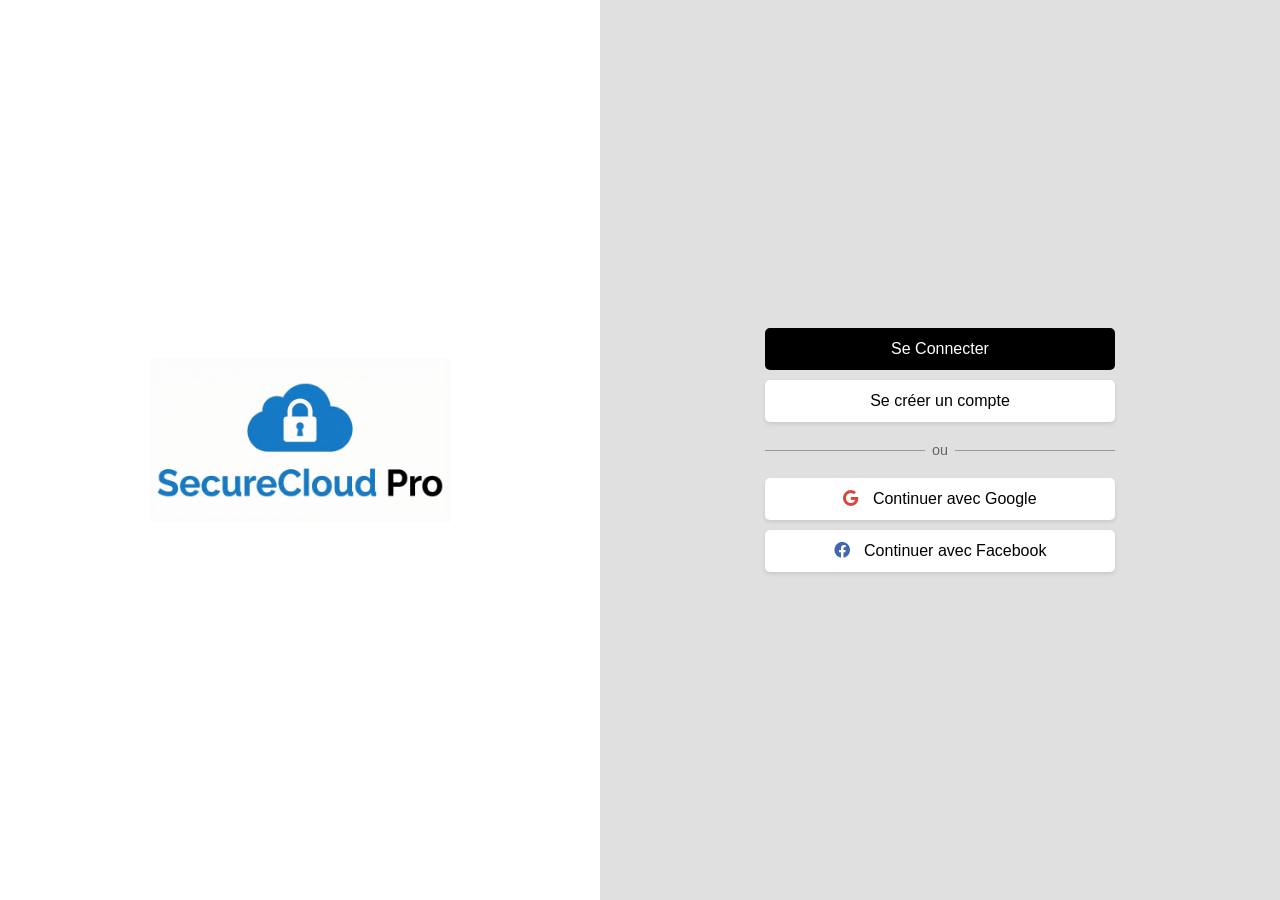
<file: index.html>
<!DOCTYPE html>
<html lang="fr">
<head>
    <meta charset="UTF-8">
    <meta name="viewport" content="width=device-width, initial-scale=1.0">
    <title>SecureCloud Pro - Accueil</title>
    <link rel="stylesheet" href="style.css">
    <link rel="stylesheet" href="https://cdnjs.cloudflare.com/ajax/libs/font-awesome/6.0.0/css/all.min.css">
</head>
<body>

    <div class="split-container">
        <div class="left-side">
            <div class="logo-container">
                <img src="SecureCloudPro.png" alt="Logo Nuage" class="logo-img">
            </div>
        </div>

        <div class="right-side">
            <div class="actions-box">
                <a href="connexion.html" class="btn btn-black">Se Connecter</a>
                
                <a href="profil.html" class="btn btn-white">Se créer un compte</a>

                <div class="separator">ou</div>

                <button class="btn btn-white">
                    <i class="fab fa-google" style="color:#DB4437; margin-right:10px;"></i> Continuer avec Google
                </button>
                <button class="btn btn-white">
                    <i class="fab fa-facebook" style="color:#4267B2; margin-right:10px;"></i> Continuer avec Facebook
                </button>
            </div>
        </div>
    </div>

</body>
</html>
</file>
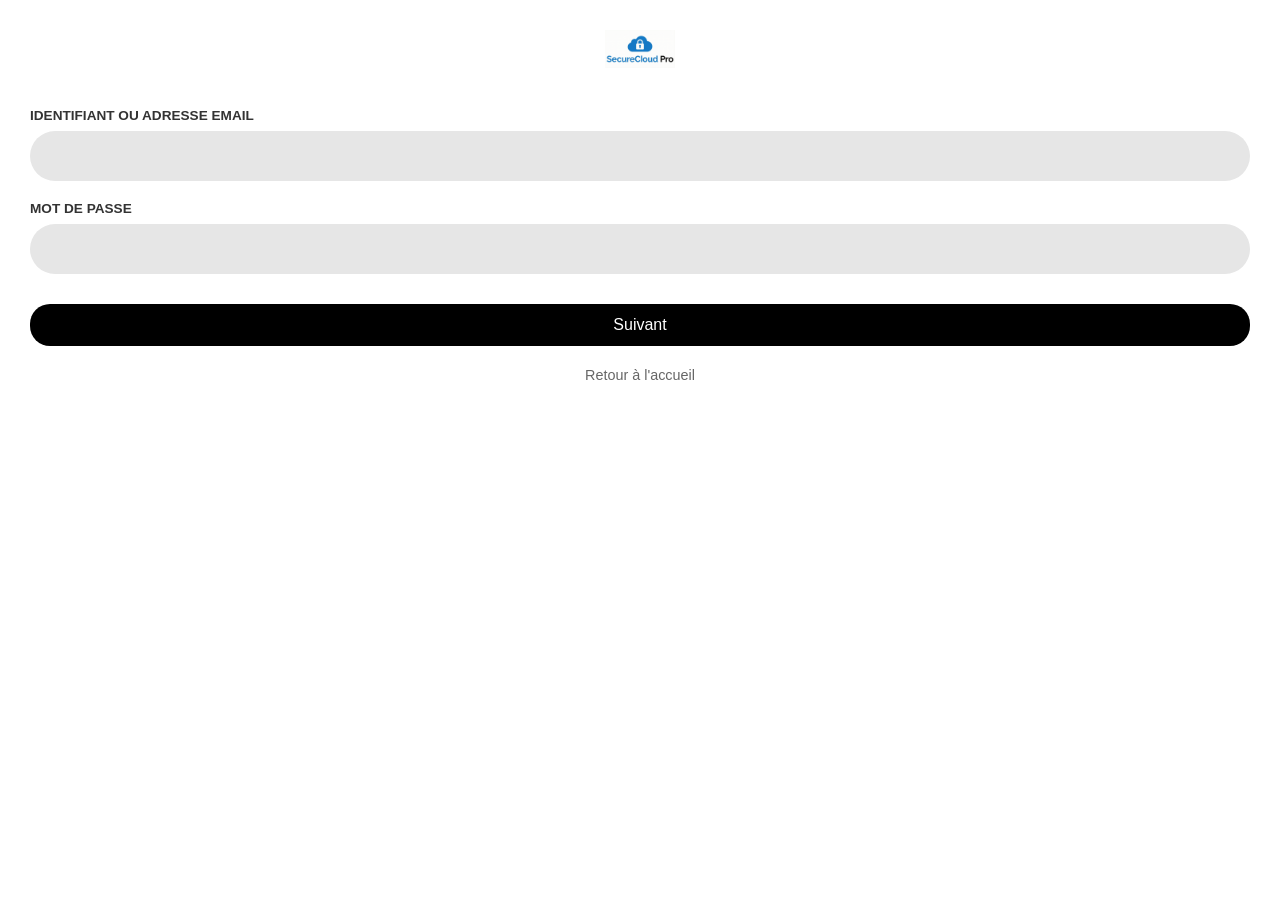
<file: connexion.html>
<!DOCTYPE html>
<html lang="fr">
<head>
    <meta charset="UTF-8">
    <meta name="viewport" content="width=device-width, initial-scale=1.0">
    <title>SecureCloud Pro - Connexion</title>
    <link rel="stylesheet" href="style.css">
    <style>
        /* On force le bouton à être toujours cliquable quoi qu'il arrive */
        .btn-submit-safe {
            position: relative !important;
            z-index: 9999 !important;
            pointer-events: auto !important;
            cursor: pointer !important;
        }
    </style>
</head>
<body>

<div class="page-container">
    <div class="card" style="text-align: center;">
        <div class="logo-container">
            <img src="SecureCloudPro.png" alt="Logo" class="logo-img" style="width: 70px;">
        </div>

        <form action="verification.php" method="POST" style="margin-top: 40px; text-align: left;">
            <div class="form-group">
                <label for="login_id">Identifiant ou adresse email</label>
                <input type="text" name="login_id" id="login_id" class="form-input" style="height: 50px;" required>
            </div>
            <div class="form-group" style="margin-top: 20px;">
                <label for="password">Mot de passe</label>
                <input type="password" name="password" id="password" class="form-input" style="height: 50px;" required>
            </div>
            
            <div style="margin-top: 30px;">
                <button type="submit" class="btn btn-black btn-submit-safe" style="border-radius: 20px; width: 100%;">
                    Suivant
                </button>
            </div>
            
            <div style="text-align: center; margin-top: 20px;">
                <a href="index.html" style="text-decoration: none; color: #666; font-size: 0.9rem;">Retour à l'accueil</a>
            </div>
        </form>
    </div>
</div>

</body>
</html>
</file>
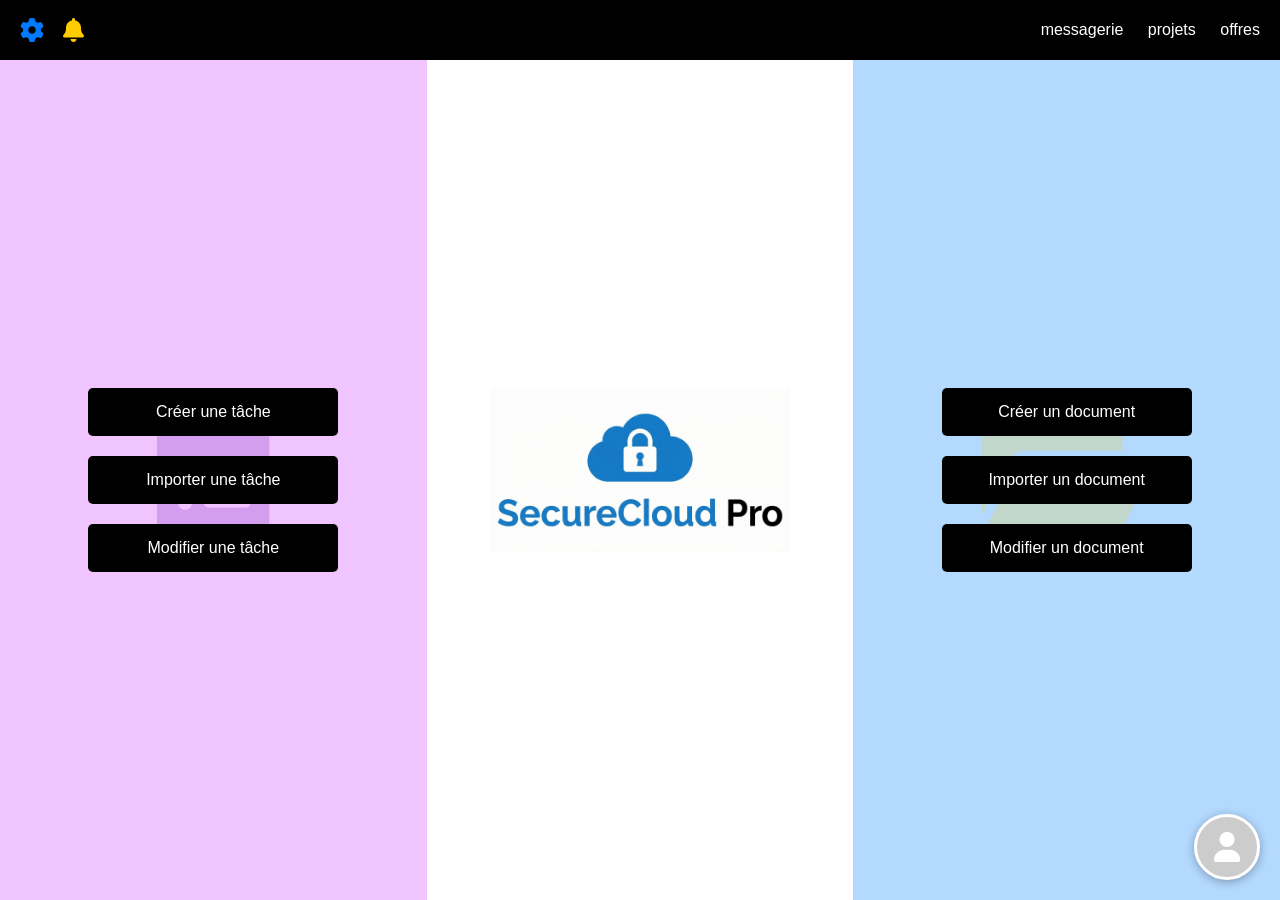
<file: dashboard.html>
<!DOCTYPE html>
<html lang="fr">
<head>
    <meta charset="UTF-8">
    <meta name="viewport" content="width=device-width, initial-scale=1.0">
    <title>SecureCloud Pro - Tableau de bord</title>
    <link rel="stylesheet" href="style.css">
    <link rel="stylesheet" href="https://cdnjs.cloudflare.com/ajax/libs/font-awesome/6.0.0/css/all.min.css">
</head>
<body>

    <nav class="navbar">
        <div class="nav-left">
            <i class="fas fa-cog icon-gear"></i> <i class="fas fa-bell icon-bell"></i> </div>
        <div class="nav-right">
            <a href="#">messagerie</a>
            <a href="#">projets</a>
            <a href="offres.html">offres</a>
        </div>
    </nav>

    <div class="dashboard-container">
        
        <div class="dash-col col-pink">
            <i class="fas fa-clipboard-list bg-icon" style="color: #6a0dad;"></i> 
            
            <button class="dash-btn">Créer une tâche</button>
            <button class="dash-btn">Importer une tâche</button>
            <button class="dash-btn">Modifier une tâche</button>
        </div>

        <div class="dash-col col-white">
            <div class="logo-container">
                <img src="SecureCloudPro.png" alt="Logo Nuage" class="logo-img" style="width: 300px;">
            </div>
        </div>

        <div class="dash-col col-blue">
            <i class="fas fa-folder-open bg-icon" style="color: #ffcc00;"></i>

            <button class="dash-btn">Créer un document</button>
            <button class="dash-btn">Importer un document</button>
            <button class="dash-btn">Modifier un document</button>
        </div>

    </div>

    <div class="user-avatar">
        <i class="fas fa-user"></i>
    </div>

</body>
</html>
</file>
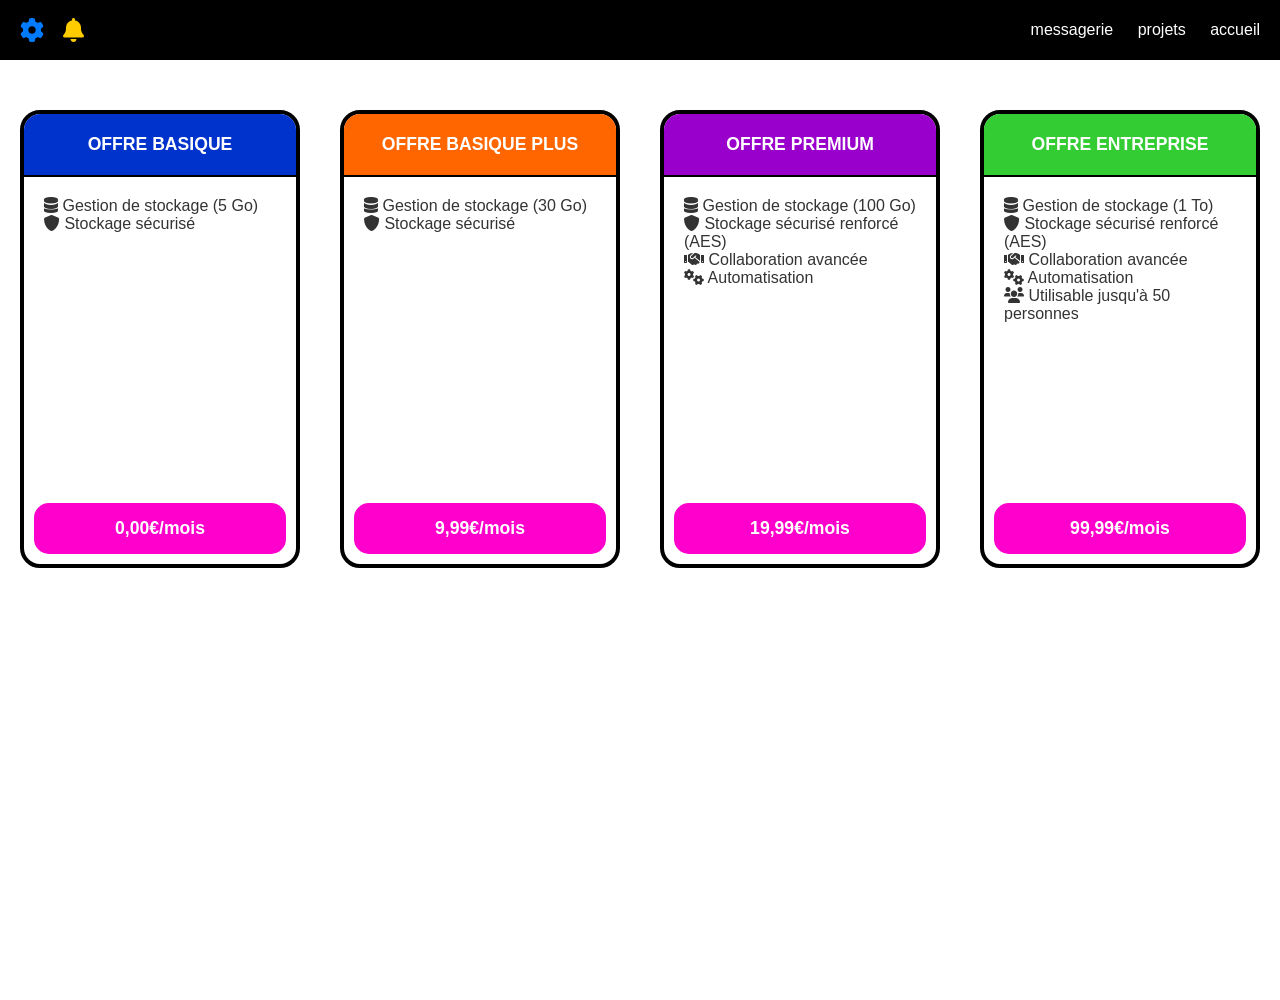
<file: offres.html>
<!DOCTYPE html>
<html lang="fr">
<head>
    <meta charset="UTF-8">
    <meta name="viewport" content="width=device-width, initial-scale=1.0">
    <title>SecureCloud Pro - Offres</title>
    <link rel="stylesheet" href="style.css">
    <link rel="stylesheet" href="https://cdnjs.cloudflare.com/ajax/libs/font-awesome/6.0.0/css/all.min.css">
</head>
<body>

    <nav class="navbar">
        <div class="nav-left">
            <i class="fas fa-cog icon-gear"></i>
            <i class="fas fa-bell icon-bell"></i>
        </div>
        <div class="nav-right">
            <a href="#">messagerie</a>
            <a href="#">projets</a>
            <a href="dashboard.html">accueil</a>
        </div>
    </nav>

    

   <div class="offers-container">

        <div class="offer-card">
            <div class="offer-header header-blue">
                OFFRE BASIQUE
            </div>
            <div class="offer-body">
                <div class="feature-item"><i class="fas fa-database"></i> Gestion de stockage (5 Go)</div>
                <div class="feature-item"><i class="fas fa-shield-alt"></i> Stockage sécurisé</div>
            </div>
            <div class="offer-price">
                0,00€/mois
            </div>
        </div>

        <div class="offer-card">
            <div class="offer-header header-orange"> OFFRE BASIQUE PLUS
            </div>
            <div class="offer-body">
                <div class="feature-item"><i class="fas fa-database"></i> Gestion de stockage (30 Go)</div>
                <div class="feature-item"><i class="fas fa-shield-alt"></i> Stockage sécurisé</div>
            </div>
            <div class="offer-price">
                9,99€/mois
            </div>
        </div>

        <div class="offer-card">
            <div class="offer-header header-purple">
                OFFRE PREMIUM
            </div>
            <div class="offer-body">
                <div class="feature-item"><i class="fas fa-database"></i> Gestion de stockage (100 Go)</div>
                <div class="feature-item"><i class="fas fa-shield-alt"></i> Stockage sécurisé renforcé (AES)</div>
                <div class="feature-item"><i class="fas fa-handshake"></i> Collaboration avancée</div>
                <div class="feature-item"><i class="fas fa-cogs"></i> Automatisation</div>
            </div>
            <div class="offer-price">
                19,99€/mois
            </div>
        </div>

        <div class="offer-card">
            <div class="offer-header header-green">
                OFFRE ENTREPRISE
            </div>
            <div class="offer-body">
                <div class="feature-item"><i class="fas fa-database"></i> Gestion de stockage (1 To)</div>
                <div class="feature-item"><i class="fas fa-shield-alt"></i> Stockage sécurisé renforcé (AES)</div>
                <div class="feature-item"><i class="fas fa-handshake"></i> Collaboration avancée</div>
                <div class="feature-item"><i class="fas fa-cogs"></i> Automatisation</div>
                <div class="feature-item"><i class="fas fa-users"></i> Utilisable jusqu'à 50 personnes</div>
            </div>
            <div class="offer-price">
                99,99€/mois
            </div>
        </div>

    </div>
</file>
<file: style.css>
/* =========================================
   STYLE GÉNÉRAL (Commun à toutes les pages)
   ========================================= */
body {
    font-family: 'Segoe UI', Tahoma, Geneva, Verdana, sans-serif;
    margin: 0;
    padding: 0;
    background-color: #f4f4f4;
    color: #333;
}

/* Utilitaires et Logo */
.logo-container {
    text-align: center;
    margin-bottom: 20px;
}
.logo-img {
    max-width: 300px; /* Ajustez selon votre image */
    display: block;
    margin: 0 auto;
}
.brand-name {
    color: #2b5ba3;
    font-weight: bold;
    font-size: 1.5rem;
    margin-top: 10px;
}

/* Boutons Généraux */
.btn {
    display: block;
    width: 100%;
    padding: 12px;
    margin: 10px 0;
    border: none;
    border-radius: 5px;
    cursor: pointer;
    font-size: 1rem;
    text-align: center;
    text-decoration: none;
    box-sizing: border-box;
    font-weight: 500;
}
.btn-black {
    background-color: black;
    color: white;
}
.btn-black:hover { background-color: #333; }
.btn-white {
    background-color: white;
    color: black;
    box-shadow: 0 2px 4px rgba(0,0,0,0.1);
}

/* =========================================
   PAGE D'ACCUEIL (index.html)
   ========================================= */
.split-container {
    display: flex;
    height: 100vh;
}
.left-side {
    flex: 1;
    background: white;
    display: flex;
    flex-direction: column;
    justify-content: center;
    align-items: center;
}
.right-side {
    flex: 1;
    background: #e0e0e0;
    display: flex;
    flex-direction: column;
    justify-content: center;
    align-items: center;
    padding: 40px;
}
.actions-box {
    width: 100%;
    max-width: 350px;
}
.separator {
    display: flex;
    align-items: center;
    text-align: center;
    margin: 20px 0;
    color: #666;
    font-size: 0.9rem;
}
.separator::before, .separator::after {
    content: '';
    flex: 1;
    border-bottom: 1px solid #999;
}
.separator:not(:empty)::before { margin-right: .5em; }
.separator:not(:empty)::after { margin-left: .5em; }

/* =========================================
   PAGES CONNEXION & INSCRIPTION (connexion.html / profil.html)
   ========================================= */
.page-container {
    display: flex;
    justify-content: center;
    align-items: center;
    min-height: 100vh;
    background-color: #1a1a1a; /* Fond sombre */
}
.card {
    background: white;
    padding: 30px;
    border-radius: 0;
    width: 100%;
    max-width: none;
    min-height:100vh;
    box-sizing: border-box;
}
.form-group {
    margin-bottom: 20px;
}
.form-group label {
    display: block;
    margin-bottom: 8px;
    font-weight: bold;
    font-size: 0.85rem;
    text-transform: uppercase;
    color: #333;
}
.form-input {
    width: 100%;
    padding: 12px 20px;
    border-radius: 25px; /* Forme pilule */
    border: none;
    background-color: #e6e6e6;
    font-size: 1rem;
    box-sizing: border-box;
    outline: none;
}
.form-input:focus {
    background-color: #dcdcdc;
}

/* =========================================
   DASHBOARD (dashboard.html)
   ========================================= */
.navbar {
    background-color: black;
    height: 60px;
    display: flex;
    justify-content: space-between;
    align-items: center;
    padding: 0 20px;
    color: white;
}
.nav-left i {
    font-size: 1.5rem;
    margin-right: 15px;
    cursor: pointer;
}
.icon-gear { color: #007bff; }
.icon-bell { color: #ffcc00; }

.nav-right a {
    color: white;
    text-decoration: none;
    margin-left: 20px;
    font-size: 1rem;
    text-transform: lowercase;
}
.nav-right a:hover { text-decoration: underline; }

.dashboard-container {
    display: flex;
    height: calc(100vh - 60px);
    width: 100%;
}
.dash-col {
    flex: 1;
    display: flex;
    flex-direction: column;
    justify-content: center;
    align-items: center;
    position: relative;
    padding: 20px;
}
.col-pink { background-color: #f0c4ff; }
.col-white { background-color: white; }
.col-blue { background-color: #b3d9ff; }

.bg-icon {
    font-size: 150px;
    opacity: 0.2;
    margin-bottom: 20px;
    position: absolute;
    z-index: 0;
}
.dash-btn {
    background-color: black;
    color: white;
    border: none;
    padding: 15px 20px;
    margin: 10px 0;
    width: 80%;
    max-width: 250px;
    border-radius: 5px;
    cursor: pointer;
    font-size: 1rem;
    z-index: 1;
    text-align: center;
    transition: transform 0.2s;
}
.dash-btn:hover { transform: scale(1.05); }

.user-avatar {
    position: fixed;
    bottom: 20px;
    right: 20px;
    width: 60px;
    height: 60px;
    background-color: #ccc;
    border-radius: 50%;
    border: 3px solid white;
    cursor: pointer;
    display: flex;
    justify-content: center;
    align-items: center;
    font-size: 30px;
    color: white;
    box-shadow: 0 2px 10px rgba(0,0,0,0.3);
}
/* =========================================
   PAGE OFFRES (offres.html)
   ========================================= */

/* Conteneur principal pour centrer les cartes */
.offers-container {
    display: flex;
    justify-content: center; /* Centre horizontalement */
    align-items: flex-start; /* Aligne en haut */
    gap: 40px; /* Espace entre les cartes */
    padding: 50px 20px;
    height: calc(100vh - 60px);
    background-color: white; /* Fond blanc comme sur la maquette */
}

/* Style de base d'une carte */
.offer-card {
    border: 4px solid black; /* Bordure épaisse noire */
    border-radius: 20px; /* Coins arrondis */
    width: 300px;
    display: flex;
    flex-direction: column;
    justify-content: space-between; /* Pousse le prix vers le bas */
    overflow: hidden; /* Pour que l'en-tête ne dépasse pas des arrondis */
    height: 450px; /* Hauteur fixe pour uniformiser */
    background: white;
}

/* En-tête coloré de la carte */
.offer-header {
    padding: 20px;
    text-align: center;
    color: white;
    font-weight: bold;
    font-size: 1.1rem;
    text-transform: uppercase;
    border-bottom: 2px solid black; /* Petite séparation si voulu, sinon optionnel */
}

/* Couleurs spécifiques des en-têtes */
.header-blue { background-color: #0033cc; }
.header-orange { background-color: #ff6600; }
.header-purple { background-color: #9900cc; }
.header-green { background-color: #33cc33; }

/* Contenu de la liste (Bullet points) */
.offer-body {
    padding: 20px;
    flex-grow: 1; /* Prend l'espace disponible */
}

.offer-body ul {
    list-style-type: disc; /* Puces rondes */
    padding-left: 20px;
    margin: 0;
}

.offer-body li {
    margin-bottom: 10px;
    font-weight: 500;
    font-size: 0.95rem;
}

/* Le bouton prix rose en bas */
.offer-price {
    background-color: #ff00cc; /* Rose vif */
    color: white;
    text-align: center;
    padding: 15px;
    font-weight: bold;
    font-size: 1.1rem;
    margin: 10px; /* Un petit espace autour */
    border-radius: 15px; /* Arrondi du bouton prix */
}
</file>
